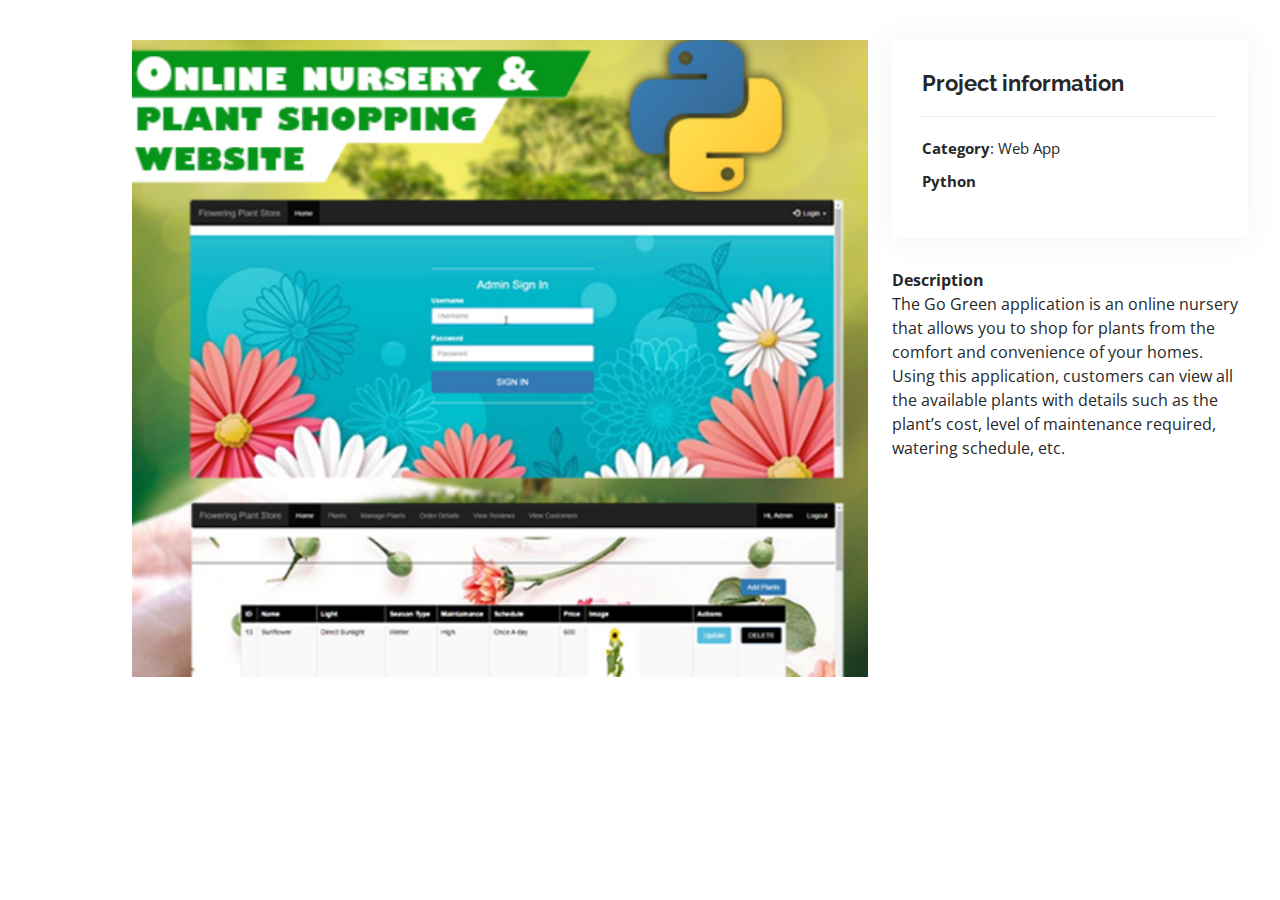
<file: portfolio-details4.html>
<!DOCTYPE html>
<html lang="en">

<head>
  <meta charset="utf-8">
  <meta content="width=device-width, initial-scale=1.0" name="viewport">

  <title>Marc Uzaruharanira</title>
  <meta content="" name="description">
  <meta content="" name="keywords">

  <!-- Favicons -->
  <link href="assets/img/favicon.png" rel="icon">
  <link href="assets/img/apple-touch-icon.png" rel="apple-touch-icon">

  <!-- Google Fonts -->
  <link href="https://fonts.googleapis.com/css?family=Open+Sans:300,300i,400,400i,600,600i,700,700i|Raleway:300,300i,400,400i,500,500i,600,600i,700,700i|Poppins:300,300i,400,400i,500,500i,600,600i,700,700i" rel="stylesheet">

  <!-- Vendor CSS Files -->
  <link href="assets/vendor/aos/aos.css" rel="stylesheet">
  <link href="assets/vendor/bootstrap/css/bootstrap.min.css" rel="stylesheet">
  <link href="assets/vendor/bootstrap-icons/bootstrap-icons.css" rel="stylesheet">
  <link href="assets/vendor/boxicons/css/boxicons.min.css" rel="stylesheet">
  <link href="assets/vendor/glightbox/css/glightbox.min.css" rel="stylesheet">
  <link href="assets/vendor/swiper/swiper-bundle.min.css" rel="stylesheet">

  <!-- Template Main CSS File -->
  <link href="assets/css/style.css" rel="stylesheet">

  <!-- =======================================================
  * Template Name: MyResume - v4.5.0
  * Template URL: https://bootstrapmade.com/free-html-bootstrap-template-my-resume/
  * Author: BootstrapMade.com
  * License: https://bootstrapmade.com/license/
  ======================================================== -->
</head>

<body>

  <main id="main">

    <!-- ======= Portfolio Details Section ======= -->
    <section id="portfolio-details" class="portfolio-details">
      <div class="container">

        <div class="row gy-4">

          <div class="col-lg-8">
            <div class="portfolio-details-slider swiper">
              <div class="swiper-wrapper align-items-center">

                <div class="swiper-slide">
                  <img src="assets/img/portfolio/oon.png" alt="">
                </div>
              
              </div>
              <div class="swiper-pagination"></div>
            </div>
          </div>

          <div class="col-lg-4">
            <div class="portfolio-info">
              <h3>Project information</h3>
              <ul>
                <li><strong>Category</strong>: Web App</li>
                <li><strong>Python</strong></li>
              </ul>
            </div>
            <div class="portfolio-description">
              <strong>Description</strong>
              <p>The Go Green application is an online nursery that allows you to shop for plants from the comfort and convenience of your homes. Using this application, customers can view all the available plants with details such as the plant’s cost, level of maintenance required, watering schedule, etc.
              </p                                >              
            </div>
          </div>

        </div>

      </div>
    </section><!-- End Portfolio Details Section -->

  </main><!-- End #main -->

  <div id="preloader"></div>
  <a href="#" class="back-to-top d-flex align-items-center justify-content-center"><i class="bi bi-arrow-up-short"></i></a>

  <!-- Vendor JS Files -->
  <script src="assets/vendor/aos/aos.js"></script>
  <script src="assets/vendor/bootstrap/js/bootstrap.bundle.min.js"></script>
  <script src="assets/vendor/glightbox/js/glightbox.min.js"></script>
  <script src="assets/vendor/isotope-layout/isotope.pkgd.min.js"></script>
  <script src="assets/vendor/php-email-form/validate.js"></script>
  <script src="assets/vendor/purecounter/purecounter.js"></script>
  <script src="assets/vendor/swiper/swiper-bundle.min.js"></script>
  <script src="assets/vendor/typed.js/typed.min.js"></script>
  <script src="assets/vendor/waypoints/noframework.waypoints.js"></script>

  <!-- Template Main JS File -->
  <script src="assets/js/main.js"></script>

</body>

</html>
</file>
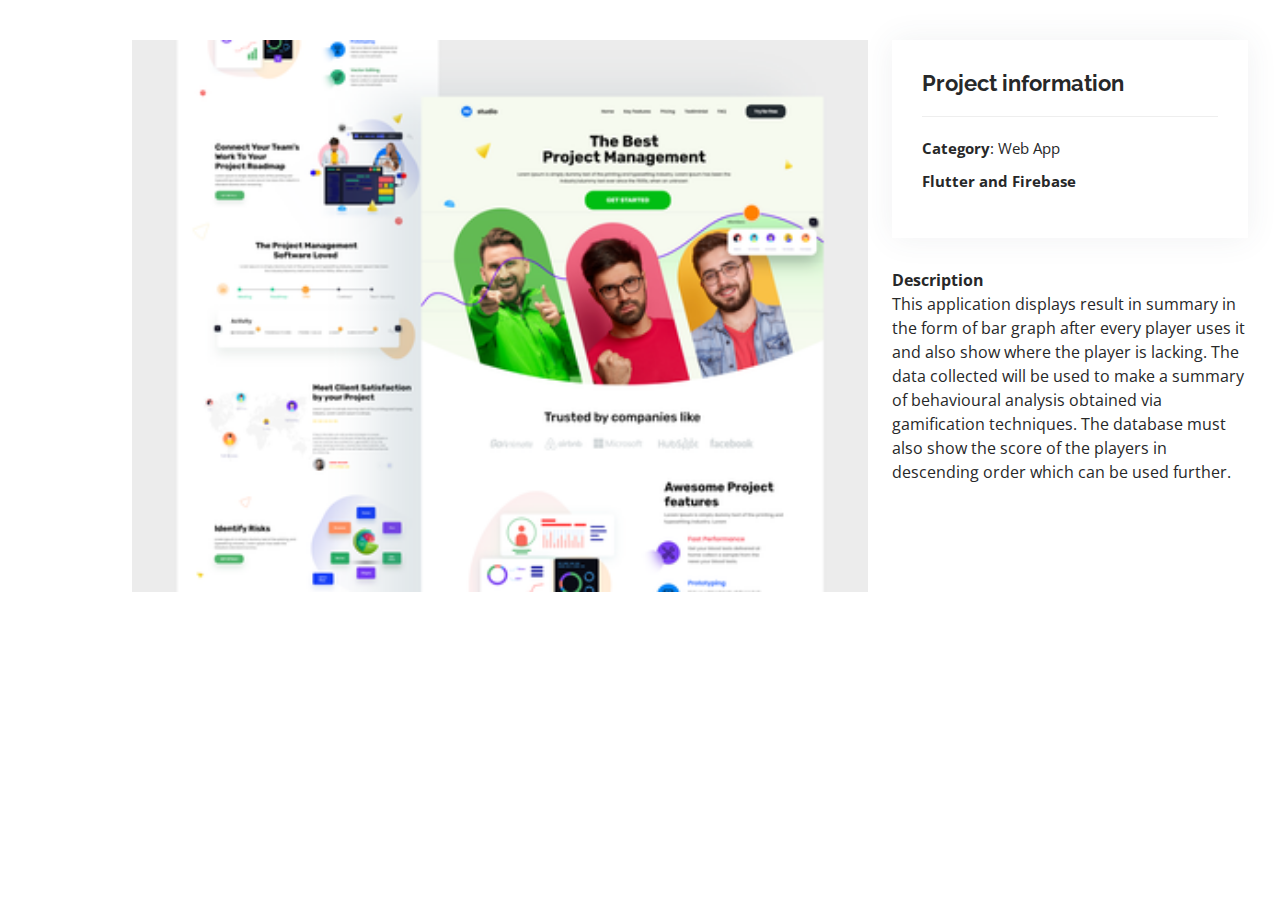
<file: portfolio-details5.html>
<!DOCTYPE html>
<html lang="en">

<head>
  <meta charset="utf-8">
  <meta content="width=device-width, initial-scale=1.0" name="viewport">

  <title>Marc Uzaruharanira</title>
  <meta content="" name="description">
  <meta content="" name="keywords">

  <!-- Favicons -->
  <link href="assets/img/favicon.png" rel="icon">
  <link href="assets/img/apple-touch-icon.png" rel="apple-touch-icon">

  <!-- Google Fonts -->
  <link href="https://fonts.googleapis.com/css?family=Open+Sans:300,300i,400,400i,600,600i,700,700i|Raleway:300,300i,400,400i,500,500i,600,600i,700,700i|Poppins:300,300i,400,400i,500,500i,600,600i,700,700i" rel="stylesheet">

  <!-- Vendor CSS Files -->
  <link href="assets/vendor/aos/aos.css" rel="stylesheet">
  <link href="assets/vendor/bootstrap/css/bootstrap.min.css" rel="stylesheet">
  <link href="assets/vendor/bootstrap-icons/bootstrap-icons.css" rel="stylesheet">
  <link href="assets/vendor/boxicons/css/boxicons.min.css" rel="stylesheet">
  <link href="assets/vendor/glightbox/css/glightbox.min.css" rel="stylesheet">
  <link href="assets/vendor/swiper/swiper-bundle.min.css" rel="stylesheet">

  <!-- Template Main CSS File -->
  <link href="assets/css/style.css" rel="stylesheet">

  <!-- =======================================================
  * Template Name: MyResume - v4.5.0
  * Template URL: https://bootstrapmade.com/free-html-bootstrap-template-my-resume/
  * Author: BootstrapMade.com
  * License: https://bootstrapmade.com/license/
  ======================================================== -->
</head>

<body>

  <main id="main">

    <!-- ======= Portfolio Details Section ======= -->
    <section id="portfolio-details" class="portfolio-details">
      <div class="container">

        <div class="row gy-4">

          <div class="col-lg-8">
            <div class="portfolio-details-slider swiper">
              <div class="swiper-wrapper align-items-center">

                <div class="swiper-slide">
                  <img src="assets/img/portfolio/portfolio-7.png" alt="">
                </div>
              
              </div>
              <div class="swiper-pagination"></div>
            </div>
          </div>

          <div class="col-lg-4">
            <div class="portfolio-info">
              <h3>Project information</h3>
              <ul>
                <li><strong>Category</strong>: Web App</li>
                <li><strong>Flutter and Firebase</strong></li>
              </ul>
            </div>
            <div class="portfolio-description">
              <strong>Description</strong>
              <p>This application displays result in summary in the form of bar graph after every player uses it and also show where the player is lacking. The data collected will be used to make a summary of behavioural analysis obtained via gamification techniques. The database must also show the score of the players in descending order which can be used further.
              </p                                >              
            </div>
          </div>

        </div>

      </div>
    </section><!-- End Portfolio Details Section -->

  </main><!-- End #main -->

  <div id="preloader"></div>
  <a href="#" class="back-to-top d-flex align-items-center justify-content-center"><i class="bi bi-arrow-up-short"></i></a>

  <!-- Vendor JS Files -->
  <script src="assets/vendor/aos/aos.js"></script>
  <script src="assets/vendor/bootstrap/js/bootstrap.bundle.min.js"></script>
  <script src="assets/vendor/glightbox/js/glightbox.min.js"></script>
  <script src="assets/vendor/isotope-layout/isotope.pkgd.min.js"></script>
  <script src="assets/vendor/php-email-form/validate.js"></script>
  <script src="assets/vendor/purecounter/purecounter.js"></script>
  <script src="assets/vendor/swiper/swiper-bundle.min.js"></script>
  <script src="assets/vendor/typed.js/typed.min.js"></script>
  <script src="assets/vendor/waypoints/noframework.waypoints.js"></script>

  <!-- Template Main JS File -->
  <script src="assets/js/main.js"></script>

</body>

</html>
</file>
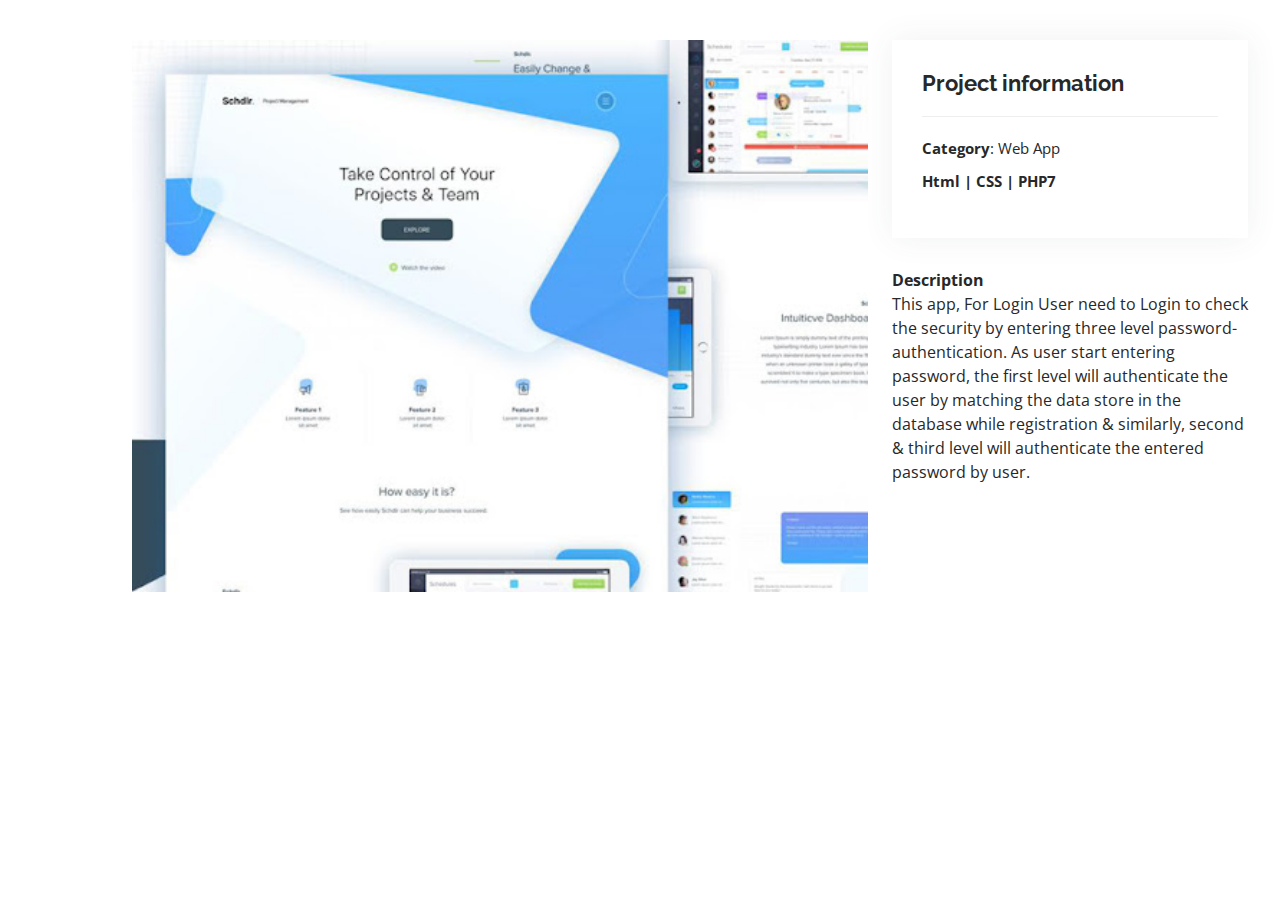
<file: portfolio-details6.html>
<!DOCTYPE html>
<html lang="en">

<head>
  <meta charset="utf-8">
  <meta content="width=device-width, initial-scale=1.0" name="viewport">

  <title>Marc Uzaruharanira</title>
  <meta content="" name="description">
  <meta content="" name="keywords">

  <!-- Favicons -->
  <link href="assets/img/favicon.png" rel="icon">
  <link href="assets/img/apple-touch-icon.png" rel="apple-touch-icon">

  <!-- Google Fonts -->
  <link href="https://fonts.googleapis.com/css?family=Open+Sans:300,300i,400,400i,600,600i,700,700i|Raleway:300,300i,400,400i,500,500i,600,600i,700,700i|Poppins:300,300i,400,400i,500,500i,600,600i,700,700i" rel="stylesheet">

  <!-- Vendor CSS Files -->
  <link href="assets/vendor/aos/aos.css" rel="stylesheet">
  <link href="assets/vendor/bootstrap/css/bootstrap.min.css" rel="stylesheet">
  <link href="assets/vendor/bootstrap-icons/bootstrap-icons.css" rel="stylesheet">
  <link href="assets/vendor/boxicons/css/boxicons.min.css" rel="stylesheet">
  <link href="assets/vendor/glightbox/css/glightbox.min.css" rel="stylesheet">
  <link href="assets/vendor/swiper/swiper-bundle.min.css" rel="stylesheet">

  <!-- Template Main CSS File -->
  <link href="assets/css/style.css" rel="stylesheet">

  <!-- =======================================================
  * Template Name: MyResume - v4.5.0
  * Template URL: https://bootstrapmade.com/free-html-bootstrap-template-my-resume/
  * Author: BootstrapMade.com
  * License: https://bootstrapmade.com/license/
  ======================================================== -->
</head>

<body>

  <main id="main">

    <!-- ======= Portfolio Details Section ======= -->
    <section id="portfolio-details" class="portfolio-details">
      <div class="container">

        <div class="row gy-4">

          <div class="col-lg-8">
            <div class="portfolio-details-slider swiper">
              <div class="swiper-wrapper align-items-center">

                <div class="swiper-slide">
                  <img src="assets/img/portfolio/portfolio-5.jpg" alt="">
                </div>
              
              </div>
              <div class="swiper-pagination"></div>
            </div>
          </div>

          <div class="col-lg-4">
            <div class="portfolio-info">
              <h3>Project information</h3>
              <ul>
                <li><strong>Category</strong>: Web App</li>
                <li><strong>Html | CSS | PHP7</strong></li>
              </ul>
            </div>
            <div class="portfolio-description">
              <strong>Description</strong>
              <p>This app, For Login User need to Login to check the security by entering three level password-authentication. As user start entering password, the first level will authenticate the user by matching the data store in the database while registration & similarly, second & third level will authenticate the entered password by user.
              </p                                >              
            </div>
          </div>

        </div>

      </div>
    </section><!-- End Portfolio Details Section -->

  </main><!-- End #main -->

  <div id="preloader"></div>
  <a href="#" class="back-to-top d-flex align-items-center justify-content-center"><i class="bi bi-arrow-up-short"></i></a>

  <!-- Vendor JS Files -->
  <script src="assets/vendor/aos/aos.js"></script>
  <script src="assets/vendor/bootstrap/js/bootstrap.bundle.min.js"></script>
  <script src="assets/vendor/glightbox/js/glightbox.min.js"></script>
  <script src="assets/vendor/isotope-layout/isotope.pkgd.min.js"></script>
  <script src="assets/vendor/php-email-form/validate.js"></script>
  <script src="assets/vendor/purecounter/purecounter.js"></script>
  <script src="assets/vendor/swiper/swiper-bundle.min.js"></script>
  <script src="assets/vendor/typed.js/typed.min.js"></script>
  <script src="assets/vendor/waypoints/noframework.waypoints.js"></script>

  <!-- Template Main JS File -->
  <script src="assets/js/main.js"></script>

</body>

</html>
</file>
<file: assets/css/style.css>
/**
* Template Name: MyResume - v4.5.0
* Template URL: https://bootstrapmade.com/free-html-bootstrap-template-my-resume/
* Author: BootstrapMade.com
* License: https://bootstrapmade.com/license/
*/

/*--------------------------------------------------------------
# General
--------------------------------------------------------------*/
body {
  font-family: "Open Sans", sans-serif;
  color: #272829;
}

a {
  color: #0563bb;
  text-decoration: none;
}

a:hover {
  color: #067ded;
  text-decoration: none;
}

h1, h2, h3, h4, h5, h6 {
  font-family: "Raleway", sans-serif;
}

/*--------------------------------------------------------------
# Back to top button
--------------------------------------------------------------*/
.back-to-top {
  position: fixed;
  visibility: hidden;
  opacity: 0;
  right: 15px;
  bottom: 15px;
  z-index: 996;
  background: #0563bb;
  width: 40px;
  height: 40px;
  border-radius: 50px;
  transition: all 0.4s;
}
.back-to-top i {
  font-size: 28px;
  color: #fff;
  line-height: 0;
}
.back-to-top:hover {
  background: #0678e3;
  color: #fff;
}
.back-to-top.active {
  visibility: visible;
  opacity: 1;
}

/*--------------------------------------------------------------
# Preloader
--------------------------------------------------------------*/
#preloader {
  position: fixed;
  top: 0;
  left: 0;
  right: 0;
  bottom: 0;
  z-index: 9999;
  overflow: hidden;
  background: #fff;
}

#preloader:before {
  content: "";
  position: fixed;
  top: calc(50% - 30px);
  left: calc(50% - 30px);
  border: 6px solid #0563bb;
  border-top-color: #fff;
  border-bottom-color: #fff;
  border-radius: 50%;
  width: 60px;
  height: 60px;
  -webkit-animation: animate-preloader 1s linear infinite;
  animation: animate-preloader 1s linear infinite;
}

@-webkit-keyframes animate-preloader {
  0% {
    transform: rotate(0deg);
  }
  100% {
    transform: rotate(360deg);
  }
}

@keyframes animate-preloader {
  0% {
    transform: rotate(0deg);
  }
  100% {
    transform: rotate(360deg);
  }
}
/*--------------------------------------------------------------
# Disable aos animation delay on mobile devices
--------------------------------------------------------------*/
@media screen and (max-width: 768px) {
  [data-aos-delay] {
    transition-delay: 0 !important;
  }
}
/*--------------------------------------------------------------
# Header
--------------------------------------------------------------*/
#header {
  position: fixed;
  top: 0;
  left: 0;
  bottom: 0;
  z-index: 9997;
  transition: all 0.5s;
  padding: 15px;
  overflow-y: auto;
}
@media (max-width: 992px) {
  #header {
    width: 300px;
    background: #fff;
    border-right: 1px solid #e6e9ec;
    left: -300px;
  }
}

@media (min-width: 992px) {
  #main {
    margin-left: 100px;
  }
}
/*--------------------------------------------------------------
# Navigation Menu
--------------------------------------------------------------*/
/**
* Desktop Navigation 
*/
.nav-menu {
  padding: 0;
  display: block;
}
.nav-menu * {
  margin: 0;
  padding: 0;
  list-style: none;
}
.nav-menu > ul > li {
  position: relative;
  white-space: nowrap;
}
.nav-menu a, .nav-menu a:focus {
  display: flex;
  align-items: center;
  color: #45505b;
  padding: 10px 18px;
  margin-bottom: 8px;
  transition: 0.3s;
  font-size: 15px;
  border-radius: 50px;
  background: #f2f3f5;
  height: 56px;
  width: 100%;
  overflow: hidden;
  transition: 0.3s;
}
.nav-menu a i, .nav-menu a:focus i {
  font-size: 20px;
}
.nav-menu a span, .nav-menu a:focus span {
  padding: 0 5px 0 7px;
  color: #45505b;
}
@media (min-width: 992px) {
  .nav-menu a, .nav-menu a:focus {
    width: 56px;
  }
  .nav-menu a span, .nav-menu a:focus span {
    display: none;
    color: #fff;
  }
}
.nav-menu a:hover, .nav-menu .active, .nav-menu .active:focus, .nav-menu li:hover > a {
  color: #fff;
  background: #0563bb;
}
.nav-menu a:hover span, .nav-menu .active span, .nav-menu .active:focus span, .nav-menu li:hover > a span {
  color: #fff;
}
.nav-menu a:hover, .nav-menu li:hover > a {
  width: 100%;
  color: #fff;
}
.nav-menu a:hover span, .nav-menu li:hover > a span {
  display: block;
}

/**
* Mobile Navigation 
*/
.mobile-nav-toggle {
  position: fixed;
  right: 10px;
  top: 10px;
  z-index: 9998;
  border: 0;
  background: none;
  font-size: 28px;
  transition: all 0.4s;
  outline: none !important;
  line-height: 0;
  cursor: pointer;
  border-radius: 50px;
  padding: 5px;
}
.mobile-nav-toggle i {
  color: #45505b;
}

.mobile-nav-active {
  overflow: hidden;
}
.mobile-nav-active #header {
  left: 0;
}
.mobile-nav-active .mobile-nav-toggle {
  color: #fff;
  background-color: #0563bb;
}

/*--------------------------------------------------------------
# Hero Section
--------------------------------------------------------------*/
#hero {
  width: 100%;
  height: 100vh;
  background: url("../img/hero-bg.jpg") top right no-repeat;
  background-size: cover;
  position: relative;
}
@media (min-width: 992px) {
  #hero {
    padding-left: 160px;
  }
}
#hero:before {
  content: "";
  background: rgba(255, 255, 255, 0.8);
  position: absolute;
  bottom: 0;
  top: 0;
  left: 0;
  right: 0;
}
#hero h1 {
  margin: 0;
  font-size: 64px;
  font-weight: 700;
  line-height: 56px;
  color: #45505b;
}
#hero p {
  color: #45505b;
  margin: 15px 0 0 0;
  font-size: 26px;
  font-family: "Poppins", sans-serif;
}
#hero p span {
  color: #0563bb;
  letter-spacing: 1px;
}
#hero .social-links {
  margin-top: 30px;
}
#hero .social-links a {
  font-size: 24px;
  display: inline-block;
  color: #45505b;
  line-height: 1;
  margin-right: 20px;
  transition: 0.3s;
}
#hero .social-links a:hover {
  color: #0563bb;
}
@media (max-width: 992px) {
  #hero {
    text-align: center;
  }
  #hero h1 {
    font-size: 32px;
    line-height: 36px;
  }
  #hero p {
    margin-top: 10px;
    font-size: 20px;
    line-height: 24px;
  }
}

/*--------------------------------------------------------------
# Sections General
--------------------------------------------------------------*/
section {
  padding: 60px 0;
  overflow: hidden;
}

.section-title {
  text-align: center;
  padding-bottom: 30px;
}
.section-title h2 {
  font-size: 32px;
  font-weight: bold;
  text-transform: uppercase;
  margin-bottom: 20px;
  padding-bottom: 20px;
  position: relative;
  color: #45505b;
}
.section-title h2::before {
  content: "";
  position: absolute;
  display: block;
  width: 120px;
  height: 1px;
  background: #ddd;
  bottom: 1px;
  left: calc(50% - 60px);
}
.section-title h2::after {
  content: "";
  position: absolute;
  display: block;
  width: 40px;
  height: 3px;
  background: #0563bb;
  bottom: 0;
  left: calc(50% - 20px);
}
.section-title p {
  margin-bottom: 0;
}

/*--------------------------------------------------------------
# About
--------------------------------------------------------------*/
.about .content h3 {
  font-weight: 700;
  font-size: 26px;
  color: #728394;
}
.about .content ul {
  list-style: none;
  padding: 0;
}
.about .content ul li {
  margin-bottom: 20px;
  display: flex;
  align-items: center;
}
.about .content ul strong {
  margin-right: 10px;
}
.about .content ul i {
  font-size: 16px;
  margin-right: 5px;
  color: #0563bb;
  line-height: 0;
}
.about .content p:last-child {
  margin-bottom: 0;
}

/*--------------------------------------------------------------
# Facts
--------------------------------------------------------------*/
.facts .count-box {
  padding: 30px 30px 25px 30px;
  margin-top: 30px;
  width: 100%;
  position: relative;
  text-align: center;
  background: #fff;
}
.facts .count-box i {
  position: absolute;
  top: -25px;
  left: 50%;
  transform: translateX(-50%);
  font-size: 24px;
  background: #0563bb;
  color: #fff;
  border-radius: 50px;
  display: inline-flex;
  align-items: center;
  justify-content: center;
  width: 48px;
  height: 48px;
}
.facts .count-box span {
  font-size: 36px;
  display: block;
  font-weight: 600;
  color: #011426;
}
.facts .count-box p {
  padding: 0;
  margin: 0;
  font-family: "Raleway", sans-serif;
  font-size: 14px;
}

/*--------------------------------------------------------------
# Akills
--------------------------------------------------------------*/
.skills .progress {
  height: 60px;
  display: block;
  background: none;
  border-radius: 0;
}
.skills .progress .skill {
  padding: 10px 0;
  margin: 0;
  text-transform: uppercase;
  display: block;
  font-weight: 600;
  font-family: "Poppins", sans-serif;
  color: #45505b;
}
.skills .progress .skill .val {
  float: right;
  font-style: normal;
}
.skills .progress-bar-wrap {
  background: #f2f3f5;
}
.skills .progress-bar {
  width: 1px;
  height: 10px;
  transition: 0.9s;
  background-color: #0563bb;
}

/*--------------------------------------------------------------
# Resume
--------------------------------------------------------------*/
.resume .resume-title {
  font-size: 26px;
  font-weight: 700;
  margin-top: 20px;
  margin-bottom: 20px;
  color: #45505b;
}
.resume .resume-item {
  padding: 0 0 20px 20px;
  margin-top: -2px;
  border-left: 2px solid #0563bb;
  position: relative;
}
.resume .resume-item h4 {
  line-height: 18px;
  font-size: 18px;
  font-weight: 600;
  text-transform: uppercase;
  font-family: "Poppins", sans-serif;
  color: #0563bb;
  margin-bottom: 10px;
}
.resume .resume-item h5 {
  font-size: 16px;
  background: #f7f8f9;
  padding: 5px 15px;
  display: inline-block;
  font-weight: 600;
  margin-bottom: 10px;
}
.resume .resume-item ul {
  padding-left: 20px;
}
.resume .resume-item ul li {
  padding-bottom: 10px;
}
.resume .resume-item:last-child {
  padding-bottom: 0;
}
.resume .resume-item::before {
  content: "";
  position: absolute;
  width: 16px;
  height: 16px;
  border-radius: 50px;
  left: -9px;
  top: 0;
  background: #fff;
  border: 2px solid #0563bb;
}

/*--------------------------------------------------------------
# Portfolio
--------------------------------------------------------------*/
.portfolio .portfolio-item {
  margin-bottom: 30px;
}
.portfolio #portfolio-flters {
  padding: 0;
  margin: 0 auto 25px auto;
  list-style: none;
  text-align: center;
  background: #fff;
  border-radius: 50px;
  padding: 2px 15px;
}
.portfolio #portfolio-flters li {
  cursor: pointer;
  display: inline-block;
  padding: 10px 15px;
  font-size: 14px;
  font-weight: 600;
  line-height: 1;
  text-transform: uppercase;
  color: #272829;
  margin-bottom: 5px;
  transition: all 0.3s ease-in-out;
}
.portfolio #portfolio-flters li:hover, .portfolio #portfolio-flters li.filter-active {
  color: #0563bb;
}
.portfolio #portfolio-flters li:last-child {
  margin-right: 0;
}
.portfolio .portfolio-wrap {
  transition: 0.3s;
  position: relative;
  overflow: hidden;
  z-index: 1;
  background: rgba(69, 80, 91, 0.8);
}
.portfolio .portfolio-wrap::before {
  content: "";
  background: rgba(255, 255, 255, 0.7);
  position: absolute;
  left: 30px;
  right: 30px;
  top: 30px;
  bottom: 30px;
  transition: all ease-in-out 0.3s;
  z-index: 2;
  opacity: 0;
}
.portfolio .portfolio-wrap .portfolio-info {
  opacity: 0;
  position: absolute;
  top: 0;
  left: 0;
  right: 0;
  bottom: 0;
  text-align: center;
  z-index: 3;
  transition: all ease-in-out 0.3s;
  display: flex;
  flex-direction: column;
  justify-content: center;
  align-items: center;
}
.portfolio .portfolio-wrap .portfolio-info::before {
  display: block;
  content: "";
  width: 48px;
  height: 48px;
  position: absolute;
  top: 35px;
  left: 35px;
  border-top: 3px solid #d7dce1;
  border-left: 3px solid #d7dce1;
  transition: all 0.5s ease 0s;
  z-index: 9994;
}
.portfolio .portfolio-wrap .portfolio-info::after {
  display: block;
  content: "";
  width: 48px;
  height: 48px;
  position: absolute;
  bottom: 35px;
  right: 35px;
  border-bottom: 3px solid #d7dce1;
  border-right: 3px solid #d7dce1;
  transition: all 0.5s ease 0s;
  z-index: 9994;
}
.portfolio .portfolio-wrap .portfolio-info h4 {
  font-size: 20px;
  color: #45505b;
  font-weight: 600;
}
.portfolio .portfolio-wrap .portfolio-info p {
  color: #45505b;
  font-size: 14px;
  text-transform: uppercase;
  padding: 0;
  margin: 0;
}
.portfolio .portfolio-wrap .portfolio-links {
  text-align: center;
  z-index: 4;
}
.portfolio .portfolio-wrap .portfolio-links a {
  color: #45505b;
  margin: 0 2px;
  font-size: 28px;
  display: inline-block;
  transition: 0.3s;
}
.portfolio .portfolio-wrap .portfolio-links a:hover {
  color: #148af9;
}
.portfolio .portfolio-wrap:hover::before {
  top: 0;
  left: 0;
  right: 0;
  bottom: 0;
  opacity: 1;
}
.portfolio .portfolio-wrap:hover .portfolio-info {
  opacity: 1;
}
.portfolio .portfolio-wrap:hover .portfolio-info::before {
  top: 15px;
  left: 15px;
}
.portfolio .portfolio-wrap:hover .portfolio-info::after {
  bottom: 15px;
  right: 15px;
}

/*--------------------------------------------------------------
# Portfolio Details
--------------------------------------------------------------*/
.portfolio-details {
  padding-top: 40px;
}
.portfolio-details .portfolio-details-slider img {
  width: 100%;
}
.portfolio-details .portfolio-details-slider .swiper-pagination {
  margin-top: 20px;
  position: relative;
}
.portfolio-details .portfolio-details-slider .swiper-pagination .swiper-pagination-bullet {
  width: 12px;
  height: 12px;
  background-color: #fff;
  opacity: 1;
  border: 1px solid #0563bb;
}
.portfolio-details .portfolio-details-slider .swiper-pagination .swiper-pagination-bullet-active {
  background-color: #0563bb;
}
.portfolio-details .portfolio-info {
  padding: 30px;
  box-shadow: 0px 0 30px rgba(69, 80, 91, 0.08);
}
.portfolio-details .portfolio-info h3 {
  font-size: 22px;
  font-weight: 700;
  margin-bottom: 20px;
  padding-bottom: 20px;
  border-bottom: 1px solid #eee;
}
.portfolio-details .portfolio-info ul {
  list-style: none;
  padding: 0;
  font-size: 15px;
}
.portfolio-details .portfolio-info ul li + li {
  margin-top: 10px;
}
.portfolio-details .portfolio-description {
  padding-top: 30px;
}
.portfolio-details .portfolio-description h2 {
  font-size: 26px;
  font-weight: 700;
  margin-bottom: 20px;
}
.portfolio-details .portfolio-description p {
  padding: 0;
}

/*--------------------------------------------------------------
# Services
--------------------------------------------------------------*/
.services .icon-box {
  text-align: center;
  padding: 70px 20px 80px 20px;
  transition: all ease-in-out 0.3s;
  background: #fff;
  box-shadow: 0px 5px 90px 0px rgba(110, 123, 131, 0.05);
}
.services .icon-box .icon {
  margin: 0 auto;
  width: 100px;
  height: 100px;
  display: flex;
  align-items: center;
  justify-content: center;
  transition: ease-in-out 0.3s;
  position: relative;
}
.services .icon-box .icon i {
  font-size: 36px;
  transition: 0.5s;
  position: relative;
}
.services .icon-box .icon svg {
  position: absolute;
  top: 0;
  left: 0;
}
.services .icon-box .icon svg path {
  transition: 0.5s;
  fill: #f5f5f5;
}
.services .icon-box h4 {
  font-weight: 600;
  margin: 10px 0 15px 0;
  font-size: 22px;
}
.services .icon-box h4 a {
  color: #45505b;
  transition: ease-in-out 0.3s;
}
.services .icon-box p {
  line-height: 24px;
  font-size: 14px;
  margin-bottom: 0;
}
.services .icon-box:hover {
  border-color: #fff;
  box-shadow: 0px 0 35px 0 rgba(0, 0, 0, 0.08);
}
.services .iconbox-blue i {
  color: #47aeff;
}
.services .iconbox-blue:hover .icon i {
  color: #fff;
}
.services .iconbox-blue:hover .icon path {
  fill: #47aeff;
}
.services .iconbox-orange i {
  color: #ffa76e;
}
.services .iconbox-orange:hover .icon i {
  color: #fff;
}
.services .iconbox-orange:hover .icon path {
  fill: #ffa76e;
}
.services .iconbox-pink i {
  color: #e80368;
}
.services .iconbox-pink:hover .icon i {
  color: #fff;
}
.services .iconbox-pink:hover .icon path {
  fill: #e80368;
}
.services .iconbox-yellow i {
  color: #ffbb2c;
}
.services .iconbox-yellow:hover .icon i {
  color: #fff;
}
.services .iconbox-yellow:hover .icon path {
  fill: #ffbb2c;
}
.services .iconbox-red i {
  color: #ff5828;
}
.services .iconbox-red:hover .icon i {
  color: #fff;
}
.services .iconbox-red:hover .icon path {
  fill: #ff5828;
}
.services .iconbox-teal i {
  color: #11dbcf;
}
.services .iconbox-teal:hover .icon i {
  color: #fff;
}
.services .iconbox-teal:hover .icon path {
  fill: #11dbcf;
}

/*--------------------------------------------------------------
# Testimonials
--------------------------------------------------------------*/
.testimonials .section-header {
  margin-bottom: 40px;
}
.testimonials .testimonials-carousel, .testimonials .testimonials-slider {
  overflow: hidden;
}
.testimonials .testimonial-item {
  text-align: center;
}
.testimonials .testimonial-item .testimonial-img {
  width: 120px;
  border-radius: 50%;
  border: 4px solid #fff;
  margin: 0 auto;
}
.testimonials .testimonial-item h3 {
  font-size: 20px;
  font-weight: bold;
  margin: 10px 0 5px 0;
  color: #111;
}
.testimonials .testimonial-item h4 {
  font-size: 14px;
  color: #999;
  margin: 0 0 15px 0;
}
.testimonials .testimonial-item .quote-icon-left, .testimonials .testimonial-item .quote-icon-right {
  color: #90c8fc;
  font-size: 26px;
}
.testimonials .testimonial-item .quote-icon-left {
  display: inline-block;
  left: -5px;
  position: relative;
}
.testimonials .testimonial-item .quote-icon-right {
  display: inline-block;
  right: -5px;
  position: relative;
  top: 10px;
}
.testimonials .testimonial-item p {
  font-style: italic;
  margin: 0 auto 15px auto;
}
.testimonials .swiper-pagination {
  margin-top: 20px;
  position: relative;
}
.testimonials .swiper-pagination .swiper-pagination-bullet {
  width: 12px;
  height: 12px;
  background-color: #fff;
  opacity: 1;
  border: 1px solid #0563bb;
}
.testimonials .swiper-pagination .swiper-pagination-bullet-active {
  background-color: #0563bb;
}
@media (min-width: 992px) {
  .testimonials .testimonial-item p {
    width: 80%;
  }
}

/*--------------------------------------------------------------
# Contact
--------------------------------------------------------------*/
.contact .info {
  width: 100%;
  background: #fff;
}
.contact .info i {
  font-size: 20px;
  color: #0563bb;
  float: left;
  width: 44px;
  height: 44px;
  background: #eef7ff;
  display: flex;
  justify-content: center;
  align-items: center;
  border-radius: 50px;
  transition: all 0.3s ease-in-out;
}
.contact .info h4 {
  padding: 0 0 0 60px;
  font-size: 22px;
  font-weight: 600;
  margin-bottom: 5px;
  color: #45505b;
}
.contact .info p {
  padding: 0 0 0 60px;
  margin-bottom: 0;
  font-size: 14px;
  color: #728394;
}
.contact .info .email, .contact .info .phone {
  margin-top: 40px;
}
.contact .info .email:hover i, .contact .info .address:hover i, .contact .info .phone:hover i {
  background: #0563bb;
  color: #fff;
}
.contact .php-email-form {
  width: 100%;
  background: #fff;
}
.contact .php-email-form .form-group {
  padding-bottom: 8px;
}
.contact .php-email-form .error-message {
  display: none;
  color: #fff;
  background: #ed3c0d;
  text-align: left;
  padding: 15px;
  font-weight: 600;
}
.contact .php-email-form .error-message br + br {
  margin-top: 25px;
}
.contact .php-email-form .sent-message {
  display: none;
  color: #fff;
  background: #18d26e;
  text-align: center;
  padding: 15px;
  font-weight: 600;
}
.contact .php-email-form .loading {
  display: none;
  background: #fff;
  text-align: center;
  padding: 15px;
}
.contact .php-email-form .loading:before {
  content: "";
  display: inline-block;
  border-radius: 50%;
  width: 24px;
  height: 24px;
  margin: 0 10px -6px 0;
  border: 3px solid #18d26e;
  border-top-color: #eee;
  -webkit-animation: animate-loading 1s linear infinite;
  animation: animate-loading 1s linear infinite;
}
.contact .php-email-form input, .contact .php-email-form textarea {
  border-radius: 4px;
  box-shadow: none;
  font-size: 14px;
}
.contact .php-email-form input {
  height: 44px;
}
.contact .php-email-form textarea {
  padding: 10px 12px;
}
.contact .php-email-form button[type=submit] {
  background: #0563bb;
  border: 0;
  padding: 10px 35px;
  color: #fff;
  transition: 0.4s;
  border-radius: 50px;
}
.contact .php-email-form button[type=submit]:hover {
  background: #0678e3;
}
@-webkit-keyframes animate-loading {
  0% {
    transform: rotate(0deg);
  }
  100% {
    transform: rotate(360deg);
  }
}
@keyframes animate-loading {
  0% {
    transform: rotate(0deg);
  }
  100% {
    transform: rotate(360deg);
  }
}

/*--------------------------------------------------------------
# Footer
--------------------------------------------------------------*/
#footer {
  background: #f7f8f9;
  color: #45505b;
  font-size: 14px;
  text-align: center;
  padding: 30px 0;
}
#footer h3 {
  font-size: 36px;
  font-weight: 700;
  position: relative;
  font-family: "Poppins", sans-serif;
  padding: 0;
  margin: 0 0 15px 0;
}
#footer p {
  font-size: 15;
  font-style: italic;
  padding: 0;
  margin: 0 0 40px 0;
}
#footer .social-links {
  margin: 0 0 40px 0;
}
#footer .social-links a {
  font-size: 18px;
  display: inline-block;
  background: #0563bb;
  color: #fff;
  line-height: 1;
  padding: 8px 0;
  margin-right: 4px;
  border-radius: 50%;
  text-align: center;
  width: 36px;
  height: 36px;
  transition: 0.3s;
}
#footer .social-links a:hover {
  background: #0678e3;
  color: #fff;
  text-decoration: none;
}
#footer .copyright {
  margin: 0 0 5px 0;
}
#footer .credits {
  font-size: 13px;
}
</file>
